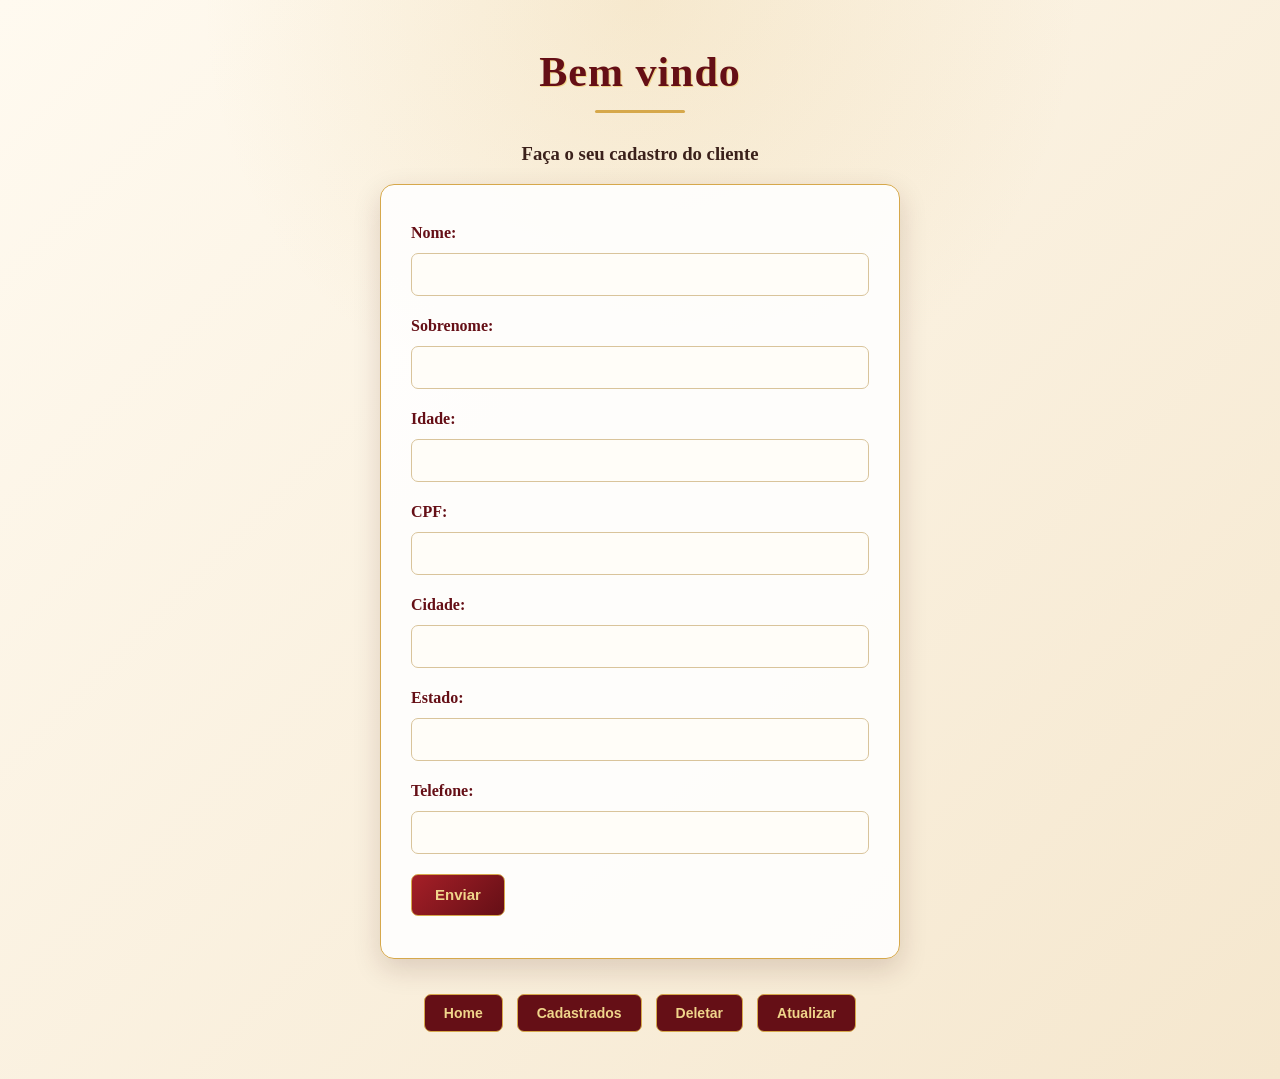
<file: public/index.html>
<!DOCTYPE html>
<html lang="en">
<head>
    <meta charset="UTF-8">
    <meta name="viewport" content="width=device-width, initial-scale=1.0">
    <title>POST</title>
    <link rel="stylesheet" href="style.css">
</head>
<body>
    
    <h1>Bem vindo </h1>
    <h3>Faça o seu cadastro do cliente</h3>
    <form>
        <label for="">Nome:</label>
        <input type="text" id="nome">
        <br><br>
        <label for="">Sobrenome:</label>
        <input type="text" id="identificadorSobrenome">
        <br><br>
        <label for="">Idade:</label>
        <input type="number" id="idade">
        <br><br>
        <label for="">CPF:</label>
        <input type="number" id="identificadorCPF">
        <br><br>
        <label for="">Cidade:</label>
        <input type="text" id="identificadorCidade">
        <br><br>
        <label for="">Estado:</label>
        <input type="text" id="identificadorEstado">
        <br><br>
        <label for="">Telefone:</label>
        <input type="number" id="telefone">
        <br><br>
        <button onclick="enviarDados()">Enviar</button>
    </form>
    <a href="index.html">Home</a>
    <br>
    <a href="get.html">Cadastrados</a>
    <br>
    <a href="delete.html">Deletar</a>
    <br>
    <a href="put.html">Atualizar</a>
    <script src="post.js"></script>
</body>
</html>
</file>
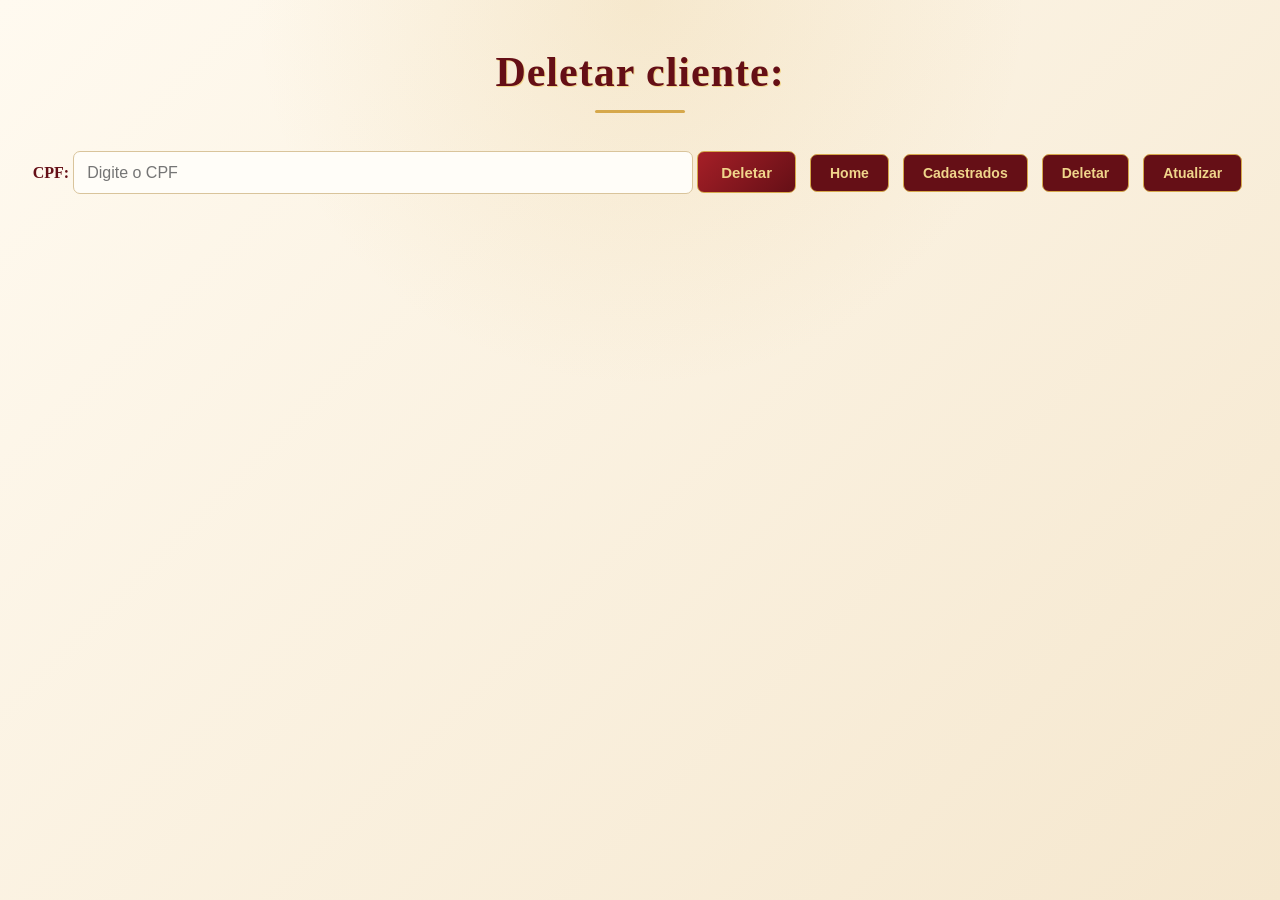
<file: public/delete.html>
<!DOCTYPE html>
<html lang="en">
<head>
    <meta charset="UTF-8">
    <meta name="viewport" content="width=device-width, initial-scale=1.0">
    <title>Delete</title>
    <link rel="stylesheet" href="style.css">
</head>
<body>
    
    <h1>Deletar cliente: </h1>
    <label>CPF:</label>
    <input type="text" id="identificadorCPF" placeholder="Digite o CPF">
    <input type="button" onclick="deletarDados()" value="Deletar">

    <a href="index.html">Home</a>
    <br>
    <a href="get.html">Cadastrados</a>
    <br>
    <a href="delete.html">Deletar</a>
    <br>
    <a href="put.html">Atualizar</a>

    <script src="delete.js"></script>
</body>
</html>
</file>
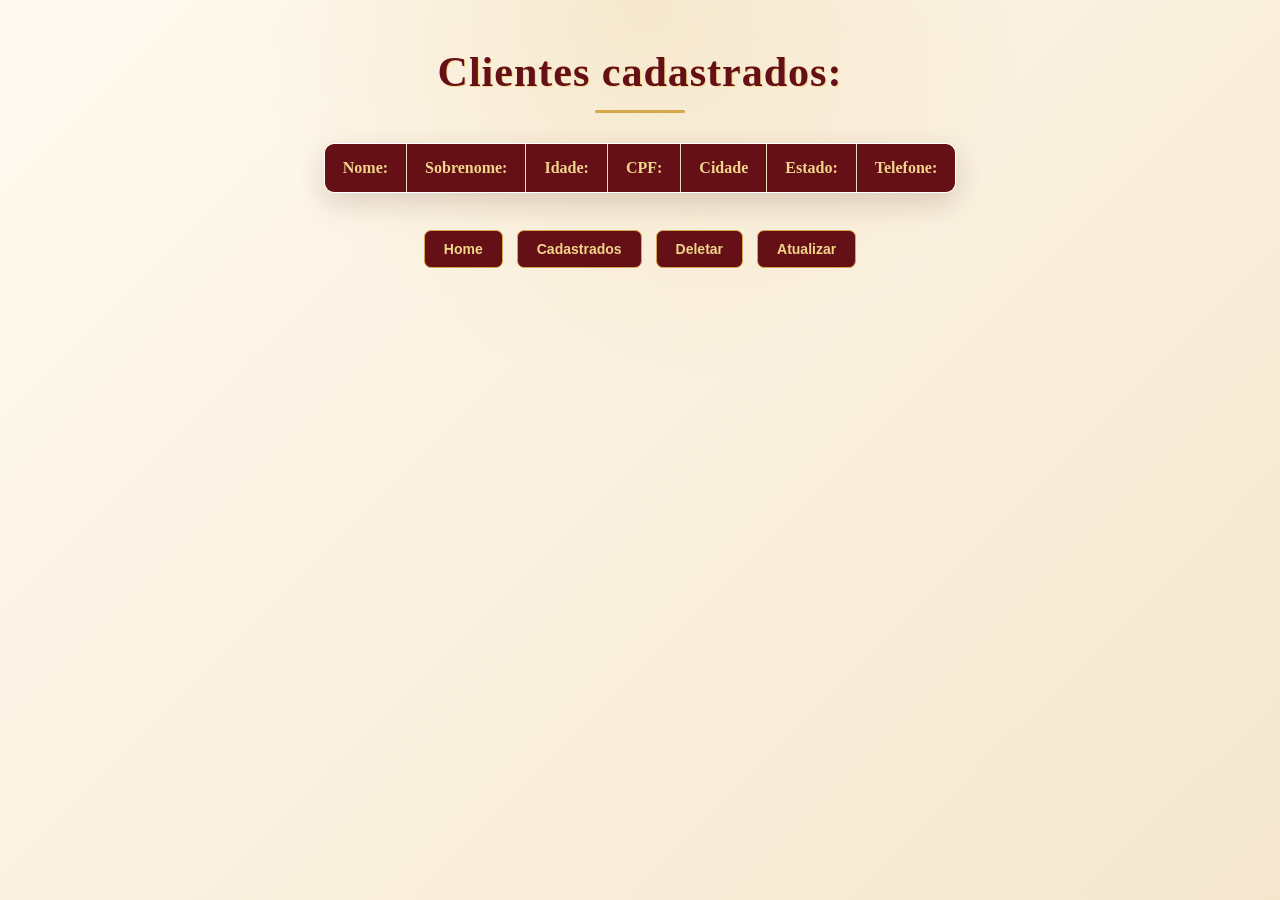
<file: public/get.html>
<!DOCTYPE html>
<html lang="en">
<head>
    <meta charset="UTF-8">
    <meta name="viewport" content="width=device-width, initial-scale=1.0">
    <title>GET</title>
    <link rel="stylesheet" href="style.css">
</head>
<body>
    
    <h1>Clientes cadastrados: </h1>
    <table>
        <thead>
            <tr>
                <td>Nome:</td>
                <td>Sobrenome:</td>
                <td>Idade:</td>
                <td>CPF:</td>
                <td>Cidade</td>
                <td>Estado:</td>
                <td>Telefone:</td>
            </tr>
        </thead>
        <tbody id="tabela-corpo"></tbody>
    </table>

    <a href="index.html">Home</a>
    <br>
    <a href="get.html">Cadastrados</a>
    <br>
    <a href="delete.html">Deletar</a>
    <br>
    <a href="put.html">Atualizar</a>
    <script src="get.js"></script>
</body>
</html>
</file>
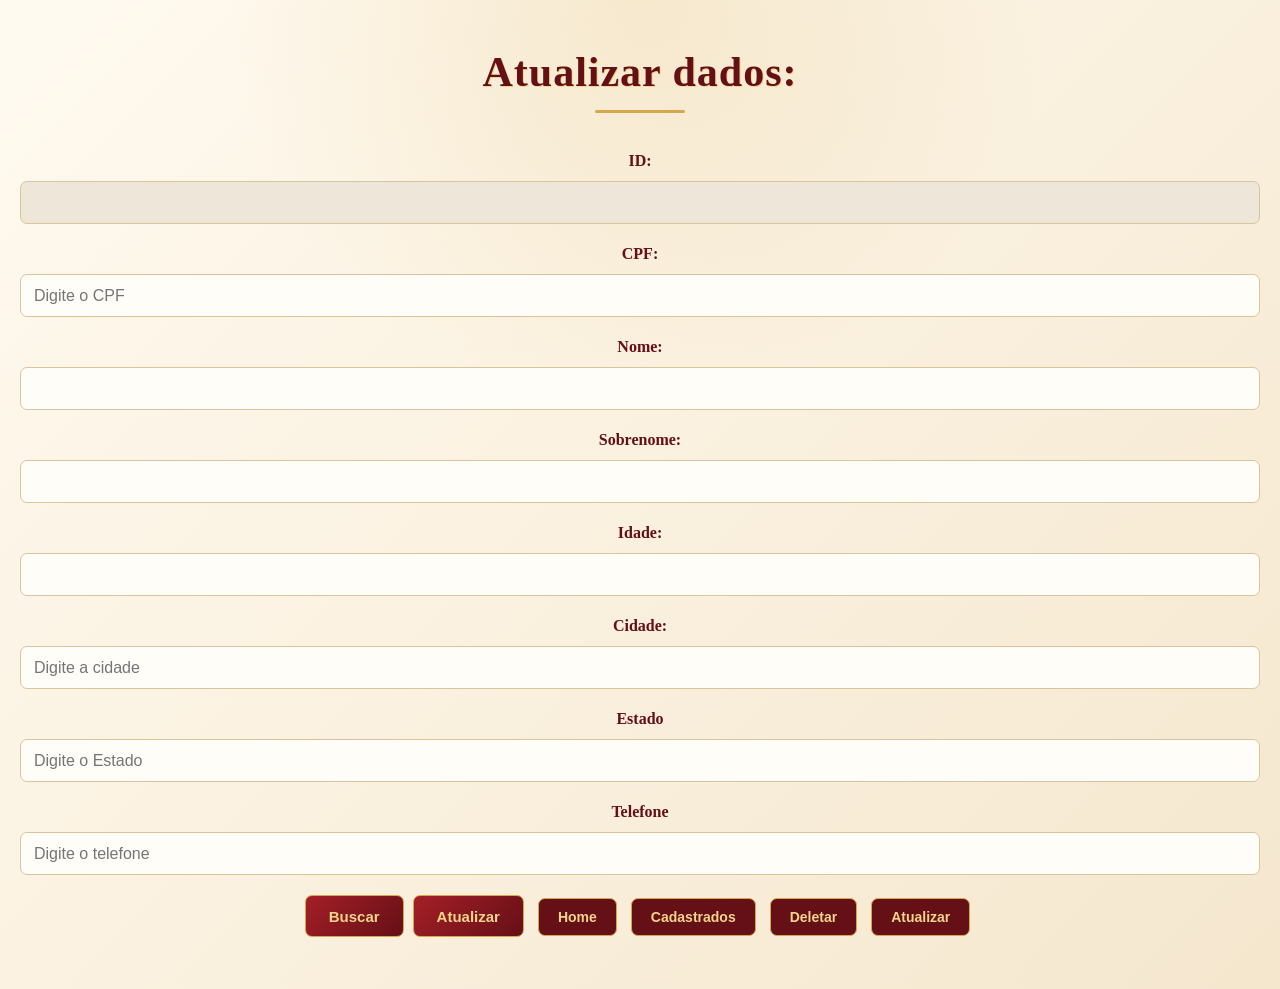
<file: public/put.html>
<!DOCTYPE html>
<html lang="en">
<head>
    <meta charset="UTF-8">
    <meta name="viewport" content="width=device-width, initial-scale=1.0">
    <title>PUT</title>
    <link rel="stylesheet" href="style.css">
</head>
<body>
    <center>
        <h1>Atualizar dados:</h1>
        <label>ID:</label>
        <input type="text" id="identificador" disabled>
        <br><br>
        <label>CPF:</label>
        <input type="text" id="identificadorCPF" placeholder="Digite o CPF">
        <br><br>
        <label>Nome:</label>
        <input type="text" id="nomeAtualizar">
        <br><br>
        <label>Sobrenome:</label>
        <input type="text" id="identificadorSobrenome">
        <br><br>
        <label>Idade:</label>
        <input type="number" id="idadeAtualizar">
        <br><br>
        <label>Cidade:</label>
        <input type="text" id="identificadorCidade" placeholder="Digite a cidade">
        <br><br>
        <label>Estado</label>
        <input type="text" id="identificadorEstado" placeholder="Digite o Estado">
        <br><br>
        <label>Telefone</label>
        <input type="text" id="telefone" placeholder="Digite o telefone">
        <br><br>
       
        <button onclick="buscarDados()">Buscar</button>
        <button onclick="atualizarDados()">Atualizar</button>

        <a href="index.html">Home</a>
    <br>
    <a href="get.html">Cadastrados</a>
    <br>
    <a href="delete.html">Deletar</a>
    <br>
    <a href="put.html">Atualizar</a>

        <script src="put.js"></script>
    </center>
</body>
</html>
</file>
<file: public/style.css>
/* CASA DO MACARRÃO — tema de restaurante chinês */

:root {
    --vermelho-escuro: #650f16;
    --vermelho: #a51f27;
    --vermelho-vivo: #c52b32;
    --dourado: #d6a84b;
    --dourado-claro: #f0d58b;
    --creme: #fff8e9;
    --texto: #3b211b;
    --branco: #ffffff;
    --sombra: 0 10px 28px rgba(67, 17, 15, 0.16);
}

* {
    box-sizing: border-box;
}

body {
    margin: 0;
    min-height: 100vh;
    padding: 40px 20px;
    color: var(--texto);
    font-family: Georgia, 'Times New Roman', serif;
    text-align: center;
    background:
        radial-gradient(circle at top, rgba(214, 168, 75, 0.16), transparent 35%),
        linear-gradient(135deg, #fffaf0, #f5e7ce);
}

h1 {
    margin: 8px 0 30px;
    color: var(--vermelho-escuro);
    font-size: clamp(30px, 5vw, 42px);
    letter-spacing: 1px;
    text-shadow: 1px 1px 0 var(--dourado-claro);
}

h1::after {
    content: '';
    display: block;
    width: 90px;
    height: 3px;
    margin: 14px auto 0;
    border-radius: 5px;
    background: var(--dourado);
}

/* Formulários */
form,
body > label,
body > input,
body > button,
body > table {
    max-width: 620px;
}

form {
    width: min(100%, 520px);
    margin: 0 auto 28px;
    padding: 30px;
    border: 1px solid var(--dourado);
    border-radius: 14px;
    background: rgba(255, 255, 255, 0.88);
    box-shadow: var(--sombra);
    text-align: left;
}

label {
    display: inline-block;
    margin: 9px 0 7px;
    color: var(--vermelho-escuro);
    font-weight: bold;
}

input {
    width: 100%;
    min-height: 43px;
    margin: 4px 0 12px;
    padding: 11px 13px;
    border: 1px solid #d9c49b;
    border-radius: 7px;
    outline: none;
    background: #fffdf8;
    color: var(--texto);
    font: 16px Arial, sans-serif;
    transition: border-color 0.2s, box-shadow 0.2s;
}

input:focus {
    border-color: var(--dourado);
    box-shadow: 0 0 0 3px rgba(214, 168, 75, 0.2);
}

input:disabled {
    background: #eee6d8;
    color: #786b5d;
}

button,
input[type='button'] {
    display: inline-block;
    width: auto;
    min-height: 42px;
    margin: 8px 5px 12px 0;
    padding: 11px 23px;
    border: 1px solid var(--dourado);
    border-radius: 7px;
    background: linear-gradient(135deg, var(--vermelho), var(--vermelho-escuro));
    color: var(--dourado-claro);
    font-size: 15px;
    font-weight: bold;
    cursor: pointer;
    transition: transform 0.2s, background 0.2s, box-shadow 0.2s;
}

button:hover,
input[type='button']:hover {
    transform: translateY(-2px);
    background: linear-gradient(135deg, var(--vermelho-vivo), var(--vermelho));
    box-shadow: 0 5px 13px rgba(101, 15, 22, 0.2);
}

/* Tabela de pessoas cadastradas */
table {
    width: min(100%, 900px);
    margin: 25px auto 30px;
    overflow: hidden;
    border: 1px solid var(--dourado);
    border-collapse: collapse;
    border-radius: 10px;
    background: var(--branco);
    box-shadow: var(--sombra);
}

thead {
    background: var(--vermelho-escuro);
    color: var(--dourado-claro);
    font-weight: bold;
}

td {
    padding: 15px 18px;
    border: 1px solid #eadbbd;
}

tbody tr:nth-child(even) {
    background: #fff5e2;
}

tbody tr:hover {
    background: #f6e5bd;
}

/* Navegação */
a {
    display: inline-block;
    margin: 7px 5px;
    padding: 10px 19px;
    border: 1px solid var(--dourado);
    border-radius: 7px;
    background: var(--vermelho-escuro);
    color: var(--dourado-claro);
    font-family: Arial, sans-serif;
    font-size: 14px;
    font-weight: bold;
    text-decoration: none;
    transition: background 0.2s, transform 0.2s;
}

a:hover {
    transform: translateY(-2px);
    background: var(--vermelho-vivo);
}

br {
    display: none;
}

@media (max-width: 600px) {
    body {
        padding: 25px 12px;
    }

    form {
        padding: 22px 17px;
    }

    table {
        display: block;
        overflow-x: auto;
        white-space: nowrap;
    }

    a {
        margin: 5px 2px;
        padding: 9px 12px;
    }
}
</file>
